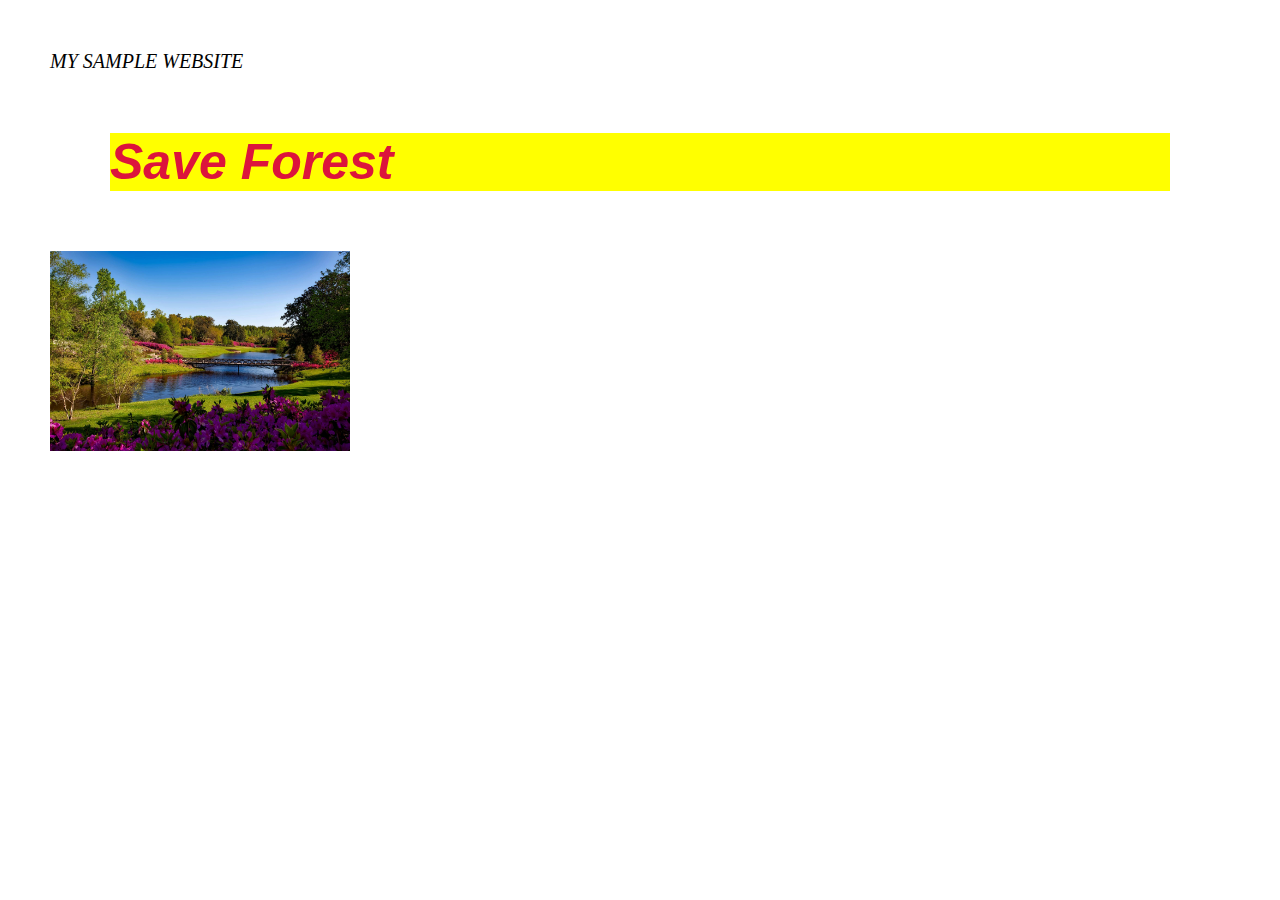
<file: HTML Task1/index.html>
<html>
    <head>
        MY SAMPLE WEBSITE
        </head>
    <title>Sample Website</title>
    <link rel="stylesheet" href="style.css">
    <body>
    <h1> Save Forest </h1>
    <img src="Image/sample.jpg" alt="Nature" width="300" height="200">
    </body>
</html>
</file>
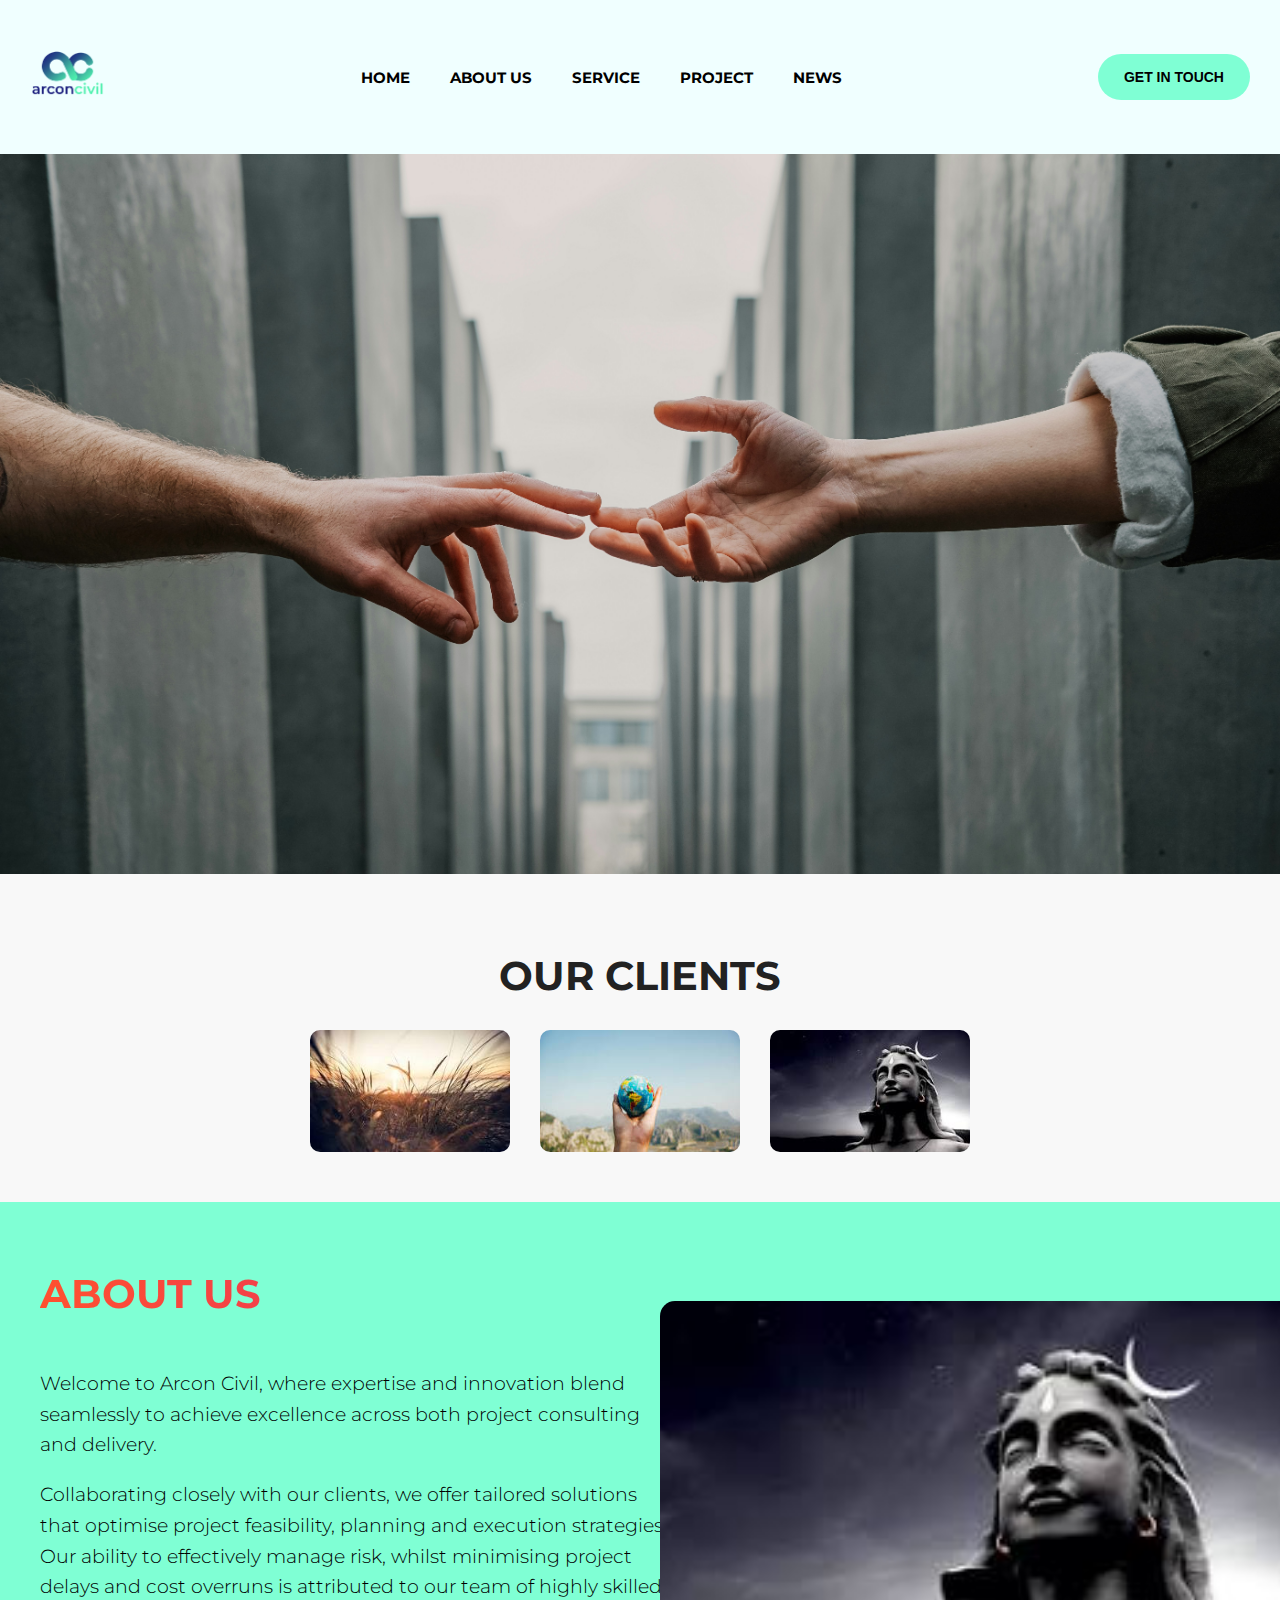
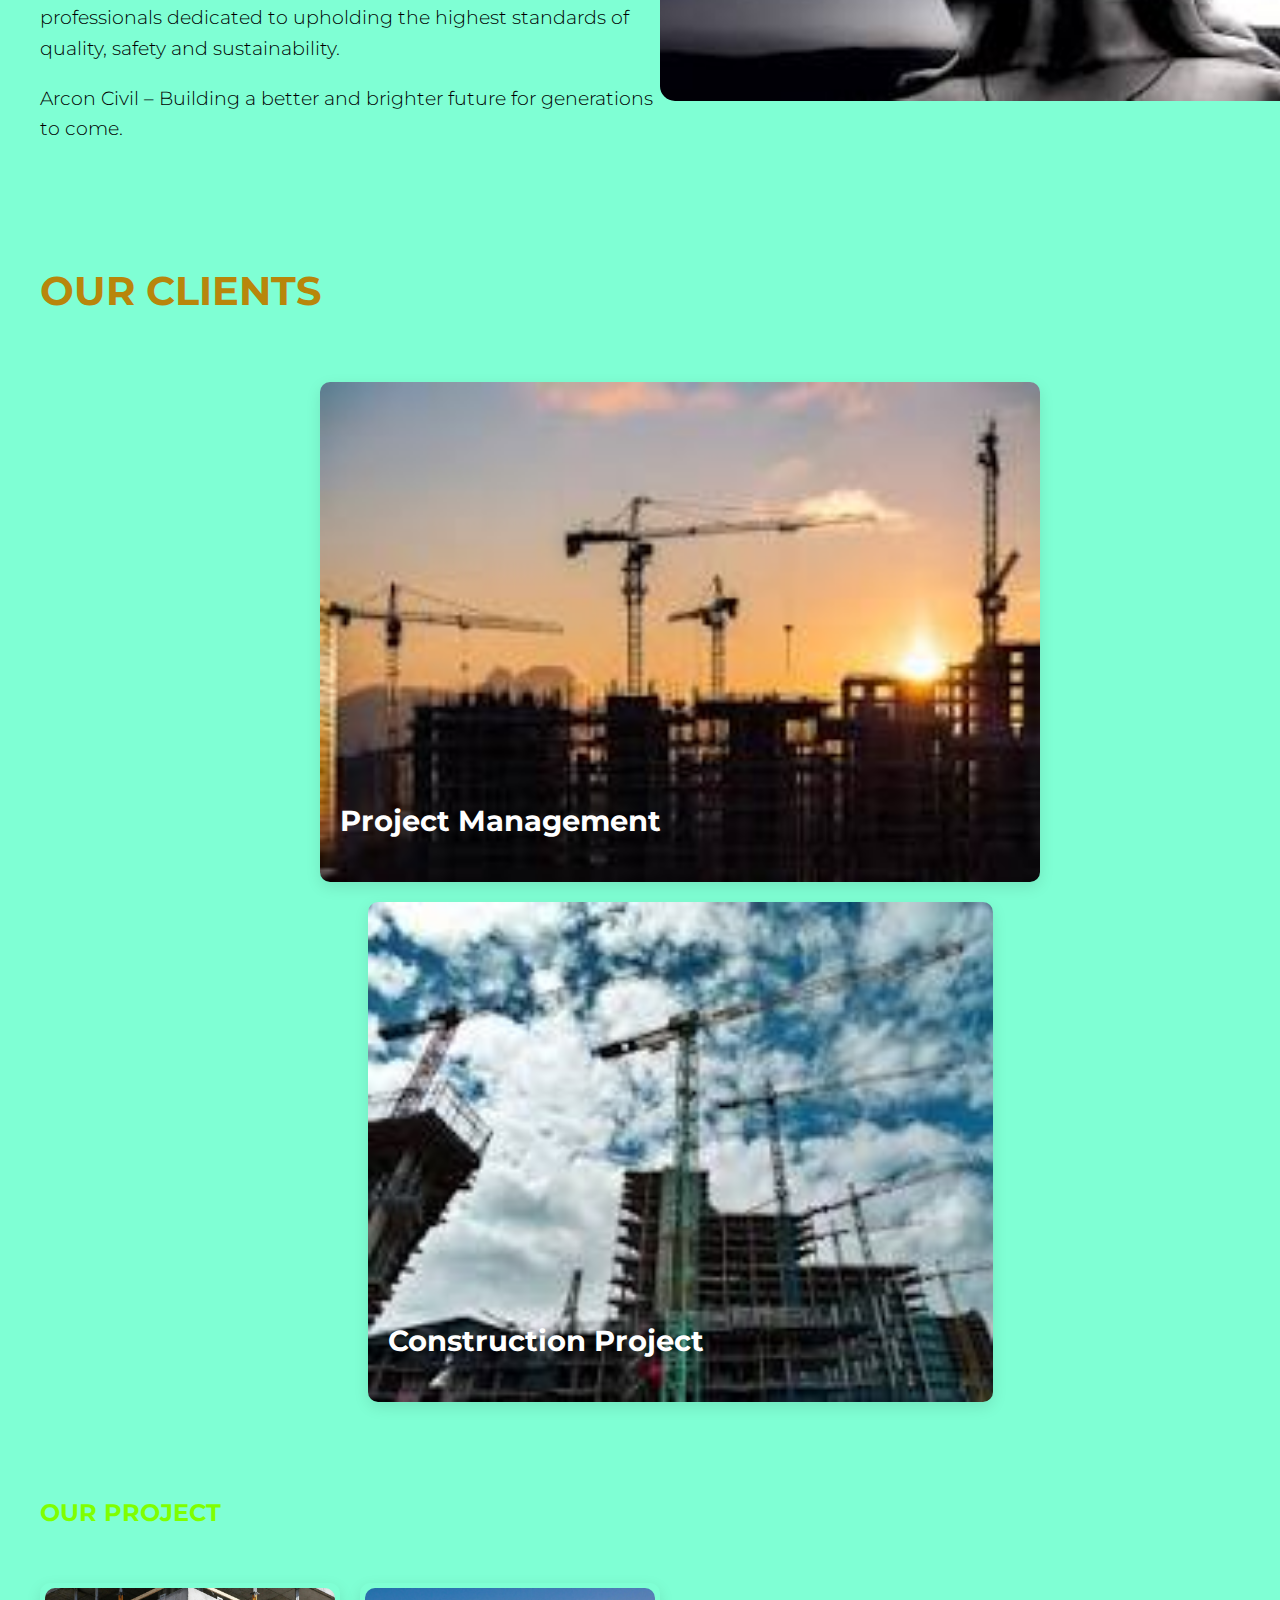
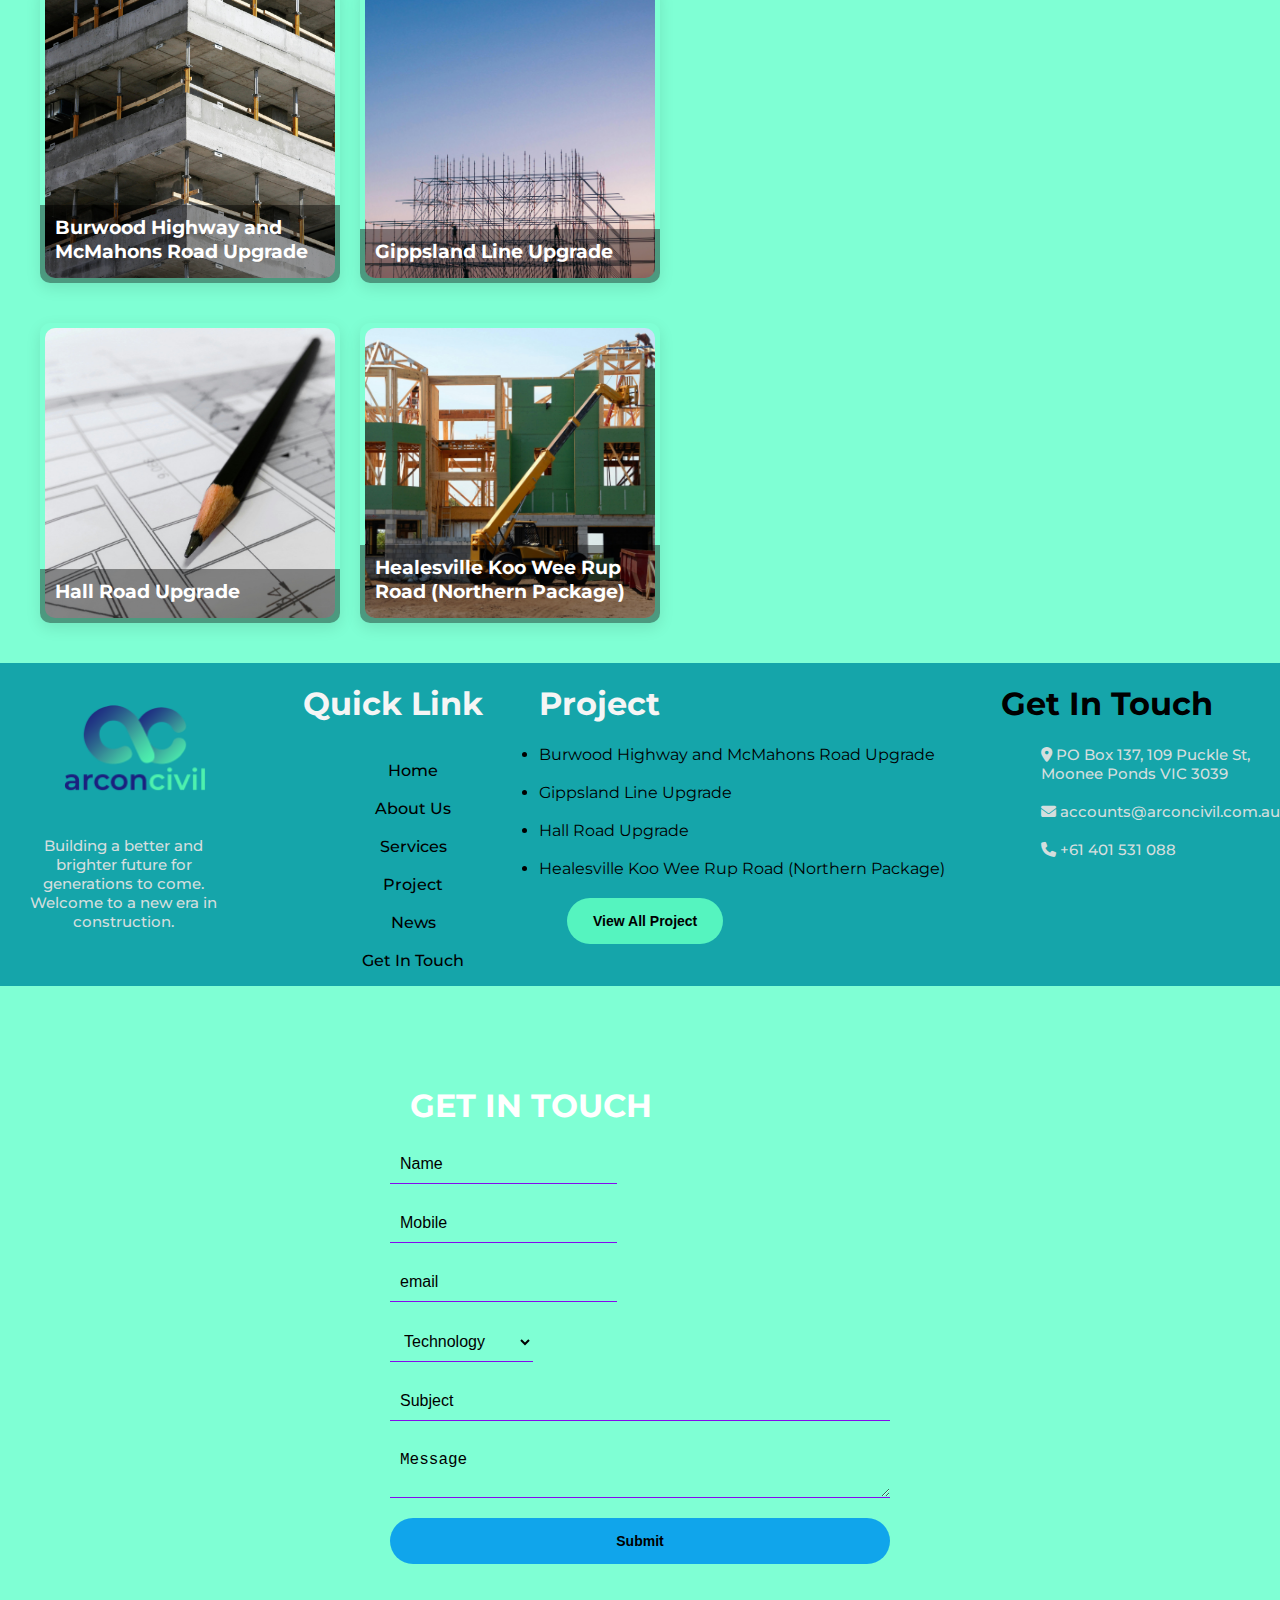
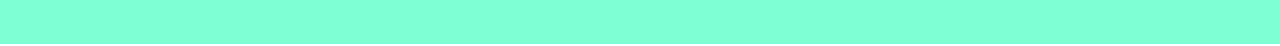
<file: HTMLCSS/index.html>
<!DOCTYPE html>
<html lang="en">
<head>
    <meta charset="UTF-8">
    <meta name="viewport" content="width=device-width, initial-scale=1.0">
    <title>Arcon</title>
    <link rel="stylesheet" href="style.css">
    <link rel="preconnect" href="https://fonts.googleapis.com">
<link rel="preconnect" href="https://fonts.gstatic.com" crossorigin>
<link href="https://fonts.googleapis.com/css2?family=Montserrat:ital,wght@0,100..900;1,100..900&display=swap" rel="stylesheet">
<link rel="stylesheet" href="https://cdnjs.cloudflare.com/ajax/libs/font-awesome/6.7.2/css/all.min.css" integrity="sha512-Evv84Mr4kqVGRNSgIGL/F/aIDqQb7xQ2vcrdIwxfjThSH8CSR7PBEakCr51Ck+w+/U6swU2Im1vVX0SVk9ABhg==" crossorigin="anonymous" referrerpolicy="no-referrer" />
</head>
<body>
    <nav class="navbar">
    <div class="div1">
    <div class="logo"><img src="./Logo/Logo.png" alt="Arcon"></div>
        <ul class="ultag">
            <li><a href="#">HOME</a></li>
            <li><a href="#">ABOUT US</a></li>
            <li><a href="#">SERVICE</a></li>
            <li><a href="#">PROJECT</a></li>
            <li><a href="#">NEWS</a></li>
            </ul>
    <button class="button1">GET IN TOUCH</button>
        </div>
</nav>

<section class="section1">  
    <div class="headcon">
    <h1 class="head1">WELCOME TO</h1>
    <h1 class="head2">A NEW ERA</h1>
    <h1 class="head3">IN CONSTRUCTION</h1>
    </div>
</section>

<section class="section2">
    <h1 class="head4"> OUR CLIENTS</h1>
    <div class="imgclient">
<img src="./Image/Image2.jpg" alt="Image2">
<img src="./Image/Image3.jpg" alt="Image3">
<img src="./Image/Image4.jpg" alt="Image4">
    </div>
</section>

<section class="section3">
  <div class="div5">
    <h1 class="head5">ABOUT US</h1>
    <p>Welcome to Arcon Civil, where expertise and innovation blend seamlessly to achieve excellence across both project consulting and delivery.</p>
    <p>Collaborating closely with our clients, we offer tailored solutions that optimise project feasibility, planning and execution strategies. Our ability to effectively manage risk, whilst minimising project delays and cost overruns is attributed to our team of highly skilled professionals dedicated to upholding the highest standards of quality, safety and sustainability.</p>
    <p>Arcon Civil – Building a better and brighter future for generations to come.</p>
  </div>
  <div class="div3">
    <img src="./Image/Image4.jpg" class="image5" alt="Image4">
  </div>
</section>

<section class="section4">
    <h1>OUR CLIENTS</h1>
 <div class="container">
    <div class="service-card">
      <img src="./Image/Construction1.jpg" alt="Project Management">
      <div class="manag">
        <h2 class="head6">Project Management</h2>
        <div class="client">
        <p>Tilising our wealth of knowledge and experience to streamline operations, we strive to ensure projects are executed safely and efficiently. Requiring project management resources to aid your current project deliverables? We provide the following consultancy services:</p>
          <ul class="description">
            <li><i class="fa-solid fa-wrench"></i> Project Feasibilities and Tendering Services</li>&nbsp;
            <li> <i class="fa-solid fa-trowel-bricks"></i>Contract Management and Review</li>&nbsp;
            <li><i class="fa-solid fa-trowel"></i> Procurement, Program & Resource Management</li>&nbsp;
            <li><i class="fa-solid fa-person-digging"></i>On-Site Delivery Assistance</li>&nbsp;
            <li><i class="fa-solid fa-helmet-safety"></i> Engineering Management</li>&nbsp;
            <li><i class="fa-solid fa-hammer"></i> Quality Assurance and Management</li>&nbsp;
        </ul>
        </div>
      </div>
    </div>
    <div class="service-card">
      <img src="./Image/Construction2.jpg" alt="Construction2">
      <div class="manag">
        <h2 class="head6">Construction Project</h2>
        <div class="client">
        <p>Leveraging our extensive project management and consulting experience on a diverse range of infrastructure projects, Arcon Civil provide end-to-end oversight and accountability through our ability to deliver projects. Combining expert advisory with hands-on execution, our range of works include but are not limited to:</p>
          <ul class="description">
            <li><i class="fa-solid fa-wrench"></i> Bulk Earthworks</li>&nbsp;
            <li><i class="fa-solid fa-trowel-bricks"></i> Contract Management and Review</li>&nbsp;
          <li><i class="fa-solid fa-trowel"></i>Subgrade Remediation</li>&nbsp;
          <li><i class="fa-solid fa-person-digging"></i> Services Reticulation</li>&nbsp;
          <li><i class="fa-solid fa-helmet-safety"></i> Concrete Pavements - Trafficable and Non-Trafficable</li>&nbsp;
          <li><i class="fa-solid fa-hammer"></i> Road Formation and Sealing</li>&nbsp;
        </ul>
        </div>
      </div>
    </div>
 </div>
    </section>
<section class="section5"> 
      <h1 class="ourproject">OUR PROJECT</h1>
      <div class="pro-cont">
        <div class="pro-card">
          <img src="./Image/con1.jpg" class="con1" alt="Con1">
          <div class="pro-des">
            <h2 class="pro-tit">Burwood Highway and McMahons Road Upgrade</h2>
            <ul class="pro-item">
              <li>~ $30 M</li>&nbsp;
              <li>Negri Contractors & Major Road Projects Victoria</li>&nbsp;
              <li>Roads</li>&nbsp;
              <li>Ferntree Gully, VIC</li>&nbsp;
            </ul>
          </div>
        </div>
    <div class="pro-card">
          <img src="./Image/con2.jpg" class="con2" alt="Con2">
          <div class="pro-des">
            <h2 class="pro-tit">Gippsland Line Upgrade</h2>
            <ul class="pro-item">
              <li>~ ~ $650 M</li>&nbsp;
              <li>VicConnect Alliance & Regional Projects Victoria</li>&nbsp;
              <li>Roads & Rail</li>&nbsp;
              <li>Gippsland, VIC</li>&nbsp;
            </ul>
          </div>
        </div>
      </div>

        <div class="pro-cont1">
        <div class="pro-card">
          <img src="./Image/con3.jpg" class="con3" alt="Con1">
          <div class="pro-des">
            <h2 class="pro-tit">Hall Road Upgrade</h2>
            <ul class="pro-item">
              <li>~ $280 M</li>&nbsp;
              <li>BMD Group & Major Road Projects Victoria</li>&nbsp;
              <li>Roads</li>&nbsp;
              <li>Cranbourne, VIC</li>&nbsp;
            </ul>
          </div>
        </div>
      <div class="pro-card">
          <img src="./Image/con4.jpg" class="con3" alt="Con1">
          <div class="pro-des">
            <h2 class="pro-tit">Healesville Koo Wee Rup Road (Northern Package)</h2>
            <ul class="pro-item">
              <li>~ $200 M</li>&nbsp;
              <li>McConnell Dowell & Major Road Projects Victoria</li>&nbsp;
              <li>Roads</li>&nbsp;
              <li>Pakenham South, VIC</li>&nbsp;
            </ul>
          </div>
        </div>
      </div>
</section>
<section class="section6">
    <div class="div4">
        <img src="./Logo/Logo.png" class="logo1" alt="logo">
        <p>Building a better and <br>brighter future for<br> generations to come.<br> Welcome to a new era in <br>construction.</p>
    </div>
    <div class="div10">
        <h1 class="quick">Quick Link</h1>
        <ul class="quickul">
            <li>Home</li>&nbsp;
            <li>About Us</li>&nbsp;
            <li>Services</li>&nbsp;
            <li>Project</li>&nbsp;
            <li>News</li>&nbsp;
            <li>Get In Touch</li>
        </ul>
    </div>
    <div class="div6">
        <h1 class="div6h1"> Project</h1>
        <ul="div6ul">
            <li>Burwood Highway and McMahons Road Upgrade</li>&nbsp;
            <li>Gippsland Line Upgrade</li>&nbsp;
            <li>Hall Road Upgrade</li>&nbsp;
            <li>Healesville Koo Wee Rup Road (Northern Package)</li>&nbsp;
    </ul>
        <button class="button2">View All Project</button>
    </div>
    <div class="div7">
        <h1 class="div7h1">Get In Touch</h1>
        <Ul class="div7ul">
            <li><i class="fa-solid fa-location-dot"></i>  PO Box 137, 109 Puckle St,<br> Moonee Ponds VIC 3039</li>&nbsp;
            <li><i class="fa-solid fa-envelope"></i>  accounts@arconcivil.com.au</li>&nbsp;
            <li><i class="fa-solid fa-phone"></i>  +61 401 531 088</li>&nbsp;
        </Ul>
    </div>
</section>
<section class="form-section">
  <div class="contact-form">
    <h1 class="form-heading">GET IN TOUCH</h1>
    <form>
      <div class="form-row">
        <input type="text" placeholder="Name" required>
      </div>
      <div class="form-row">
        <input type="tel" placeholder="Mobile" required>
      </div>
      <div class="form-row">
        <input type="email" placeholder="email" required>
      </div>
      <div class="form-row">
      <select required>
        <option>Technology</option>
        <option>Java</option>
        <option>DotNet</option>
        <option>Data Engineer</option>
      </select>
      </div>
      <input type="text" placeholder="Subject" required>
      <textarea placeholder="Message" required></textarea>
      <button class="btn">Submit</button>
    </form>
  </div>
</section>
</body>
</html>
</file>
<file: HTML Task1/style.css>
body{
    margin: 50;
    padding: 0;
    font-family: 'Times New Roman', Times, serif;
    font-size: 20;
    font-weight: 100;
    font-style: oblique;
}
h1{
    margin: 60;
    padding: 0;
    font-family: Impact, Haettenschweiler, 'Arial Narrow Bold', sans-serif;
    font-size: 50;
    color: crimson;
    background-color: yellow;
}
</file>
<file: HTMLCSS/style.css>
body {
  background-color: white;
  font-family: 'Montserrat', sans-serif;
  margin: 0;
  padding: 0;
}

.navbar{
  background-color: azure;
  padding: 50px 0;
}

.div1 {

  display: flex;
  align-items: center;
  justify-content: space-between;
  padding: 0 30px;
}
.logo img {
  height: 50px;
  transition: transform 0.3s ease;
}

.logo:hover {
  transform: scale(1.1);
}
.ultag {
  display: flex;
  justify-content: center;
  list-style: none;
  padding: 0;
}

.ultag li {
  margin: 0 20px;
}

.ultag a {
  color: black;
  text-decoration: none;
  font-size: 15px;
  font-weight: bold;
  padding: 10px 0;
}

.ultag a:hover {
  color: aquamarine;
}

.button1 {
  background-color: aquamarine;
  color: black;
  border: none;
  padding: 15px 26px;
  border-radius: 70px;
  font-size: 14px;
  font-weight: bold;
  cursor: pointer;
}

.button1:hover {
  background-color: white;
  color: aquamarine;
}

.section1 {
  background: url(./Image/Image1.jpg)  center/cover no-repeat;
  height: 80vh;
  display: flex;
  align-items: center;
  text-align: center;
  justify-content: center;
  position: relative;;
}

.headcon h1 {
  opacity: 0;
  transform: translateY(20px);
  animation-fill-mode: forwards;
  font-size: 2.5rem;
  text-align: center;
  margin-bottom: 10px;
}

.head1 {
  animation: fadeInUp 1s ease forwards;
  animation-delay: 0s;
  color: #ede5e5;
}

.head2 {
  animation: fadeInUp 1s ease forwards;
  animation-delay: 1s;
  color: aquamarine;
  font-size: 3.5rem;
  font-weight: 700;
}

.head3 {
  animation: fadeInUp 1s ease forwards;
  animation-delay: 2s;
  color: rgb(18, 33, 240);
  font-size: 3.5rem;
  font-weight: 700;
}

@keyframes fadeInUp {
  to {
    opacity: 1;
    transform: translateY(0);
  }
}
.section2 {
  padding: 50px 20px;
  background-color: #f8f8f8;
  text-align: center;
}

.head4 {
  font-size: 2.5rem;
  color: #222;
  margin-bottom: 30px;
}

.imgclient {
  display: flex;
  justify-content: center;
  gap: 30px;
  flex-wrap: wrap;
}

.imgclient img {
  width: 200px;
  height: auto;
  border-radius: 10px;
}
.section3 {
  display: flex;
  width: 100%;
  justify-content:space-between;
  align-items: center;
  padding: 40px;
  gap: 10px;
  flex-wrap: wrap;
  background-color: aquamarine;
}

.div5 {
  flex: 1;
  min-width: 300px;
}

.head5 {
  font-size: 2.5rem;
  margin-bottom: 50px;
  font-weight: bold;
  background: linear-gradient(90deg, #ff512f, #dd2476);
  color: transparent;
  -webkit-background-clip: text;
  background-clip: text;
}

.div5 p {
  font-size: 1.2rem;
  line-height: 1.6;
  font-weight: 300;
  margin-bottom: 15px;
}

.div3 {
  flex: 1;
  min-width: 300px;
  display: flex;
  justify-content: center;
}

.image5 {
  max-width: 100%;
  height: 400px;
  border-radius: 15px;
  object-fit: cover;
  margin-right: 50px;
}
.section4{
  display: flex;
  width: 100%;
  justify-content: space-between;
  align-items: center;
  padding: 40px;
  gap: 40px;
  flex-wrap: wrap;
  background-color: aquamarine;
}
.section4 h1{
  font-size: 2.5rem;
  font-size: bold;
  color: darkgoldenrod;
  text-align: center;
}
.container {
  display: flex;
  justify-content:center;
  gap: 20px;
  flex-wrap: wrap;
}


.service-card {
  display: flex;
  position: relative;
  width: 700x;
  height: 500px;
  overflow: hidden;
  border-radius: 10px;
  box-shadow: 0 5px 15px rgba(0, 0, 0, 0.1);
  cursor: pointer;
  transition: transform 0.4s ease;
}

.service-card:hover {
  transform: scale(1.05);
}

.service-card img {
  width: 100%;
  height: 100%;
  object-fit: cover;
  display: block;
  transition: filter 0.5s ease;
}

.service-card:hover img {
  filter: blur(4px) brightness(0.7);
}

.manag {
  position: absolute;
  top: 0;
  left: 0;
  right: 0;
  bottom: 0;
  color: white;
  padding: 20px;
  display: flex;
  flex-direction: column;
  justify-content: flex-end;
  transition: all 0.4s ease;
  z-index: 2;
}

.service-card:hover .manag {
  justify-content: flex-start;
  padding-top: 40px;
}

.head6 {
  font-size: 1.8rem;
  font-weight: bold;
}

.service-card:hover .head5 {
  transform: translateY(0);
}

.client{
  opacity: 0;
  max-height: 0;
  overflow: hidden;
  transition: opacity 0.6s ease, max-height 0.6s ease;
}

.service-card:hover .client {
  opacity: 1;
  max-height: 1000px;
  margin-top: 15px;
}

.description {
  list-style: none;
  padding-left: 0;
}

.section5 {
 display: grid;
  width: 100%;
  justify-content: space-between;
  align-items: center;
  padding: 40px;
  gap: 40px;
  overflow: hidden;
  flex-wrap: wrap;
  background-color:aquamarine;
}

.ourproject {
  color: chartreuse;
  font-size: 1.5rem;
  font-weight: bold;
  text-align: left
}

.pro-cont{
  display: flex;
  justify-content:center;
  gap: 20px;
  flex-wrap: wrap;
} 

.pro-cont1{
  display: flex;
  justify-content:center;
  gap: 20px;
  flex-wrap: wrap;
  align-items: center;
} 

.pro-card {
  display: flex;
  position: relative;
  width: 300px;
  height: 300px;
  overflow: hidden;
  border-radius: 10px;
  box-shadow: 0 5px 15px rgba(0, 0, 0, 0.1);
  cursor: pointer;
  transition: transform 0.4s ease;
  
}

.pro-card:hover {
  transform: scale(1.05);
}

.pro-card img{
 float: left;
 box-sizing: border-box;
 padding: 5px;
  width: 100%;
  height: 100%;
  border-radius: 15px;
  object-fit: cover;
  display: block;
  transition: filter 0.5s ease;
}

.pro-des {
  position: absolute;
  bottom: 0;
  width: 100%;
  background: rgba(0, 0, 0, 0.4);
  color: #fff;
  padding: 10px 15px;
  display: flex;
  flex-direction: column;
  align-items: flex-start;
  transition: all 0.4s ease;
  z-index: 2;
}

.pro-tit {
  font-size: 1.2rem;
  font-weight: bold;
  margin: 0;
  transform: translateY(0);
  transition: transform 0.4s ease, color 0.4s ease;
}

.pro-item {
  list-style: none;
  margin: 10px 0 0 0;
  padding: 0;
  max-height: 0;
  overflow: hidden;
  opacity: 0;
  transition: all 0.4s ease;
}

.pro-card:hover .pro-tit {
  transform: translateY(-10px);
}

.pro-card:hover .pro-item {
  max-height: 200px;
  opacity: 1;
} 

.section6{

  display:flex;
  justify-content:space-between;
  overflow: hidden;
  position: relative;
  background-color: rgb(21, 165, 170);
}
.div4{
  margin: 30px;
  display: grid;
  justify-content: center;
  text-align: center;
  align-items: center;
}
.logo1 {
  margin-left: 30px;
  margin-bottom: 0px;
  height: 100px; 
}
.div4 p{
  font-size: 15px;
  font-weight: 500;
  color: rgb(212, 222, 222);
}
.div10{
  display: grid;
  justify-content: center;
  text-align: center;
}
.quick{
  color: whitesmoke;
  font-size: bold;
  font-weight: 700px;
}
.quickul li{
  color:gb(158, 162, 170);
  font-size: bold;
  font-weight: 500;
  list-style: none;
}
.quickul li:hover{
  color: white;
}
.div6h1{
  color: whitesmoke;
  font-size: bold;
  font-weight: 700px;
}
.div6ul li{
  color: rgb(212, 222, 222);
  font-size: bold;
  font-weight: 500;
}
.button2{
  margin: 20px;
  background-color: rgb(85, 244, 191);
  color: black;
  border: none;
  padding: 15px 26px;
  border-radius: 70px;
  font-size: 14px;
  font-weight: bold;
  cursor: pointer;
}
.button2:hover{
  background-color: white;
}
.div7ul li{
 font-size: 15px;
  font-weight: 500;
  color: rgb(212, 222, 222); 
  list-style: none;
}
.form-section{
  display: flex;
  justify-content: center;
  background-color: aquamarine;
  color: white;
  padding: 40px;
}
.contact-form{

  justify-content:left;
  max-width: 500px;
  flex: 1;
  padding: 40px;
}
.form-heading{
  max-width: 300px;
  font-size: 2rem;
  margin: 20px;
  font-weight: bold;
  color: white;
}
form{
  display: flex;
  flex-direction: column;
  gap: 20px;
}
.from-row{
  display: flex;
  gap: 20px;
}
input, textarea, select{
  flex: 1;
  padding: 10px;
  background: transparent;
  border: none;
  border-bottom: 1px solid #840bed;
  color: black;
  font-size: 1rem;
}
input::placeholder, textarea::placeholder{
  color: black;
}
select{
  background: transparent;
  color: black
}
.btn{
  background-color: aquamarine;
  color: black;
  cursor: pointer;
}
.btn{
  background-color: rgba(11, 161, 236, 0.958);
  color: black;
  border: none;
  padding: 15px 26px;
  border-radius: 70px;
  font-size: 14px;
  font-weight: bold;
  cursor: pointer;
}

.btn:hover {
  background-color: white;
  color: aquamarine;
}
</file>
